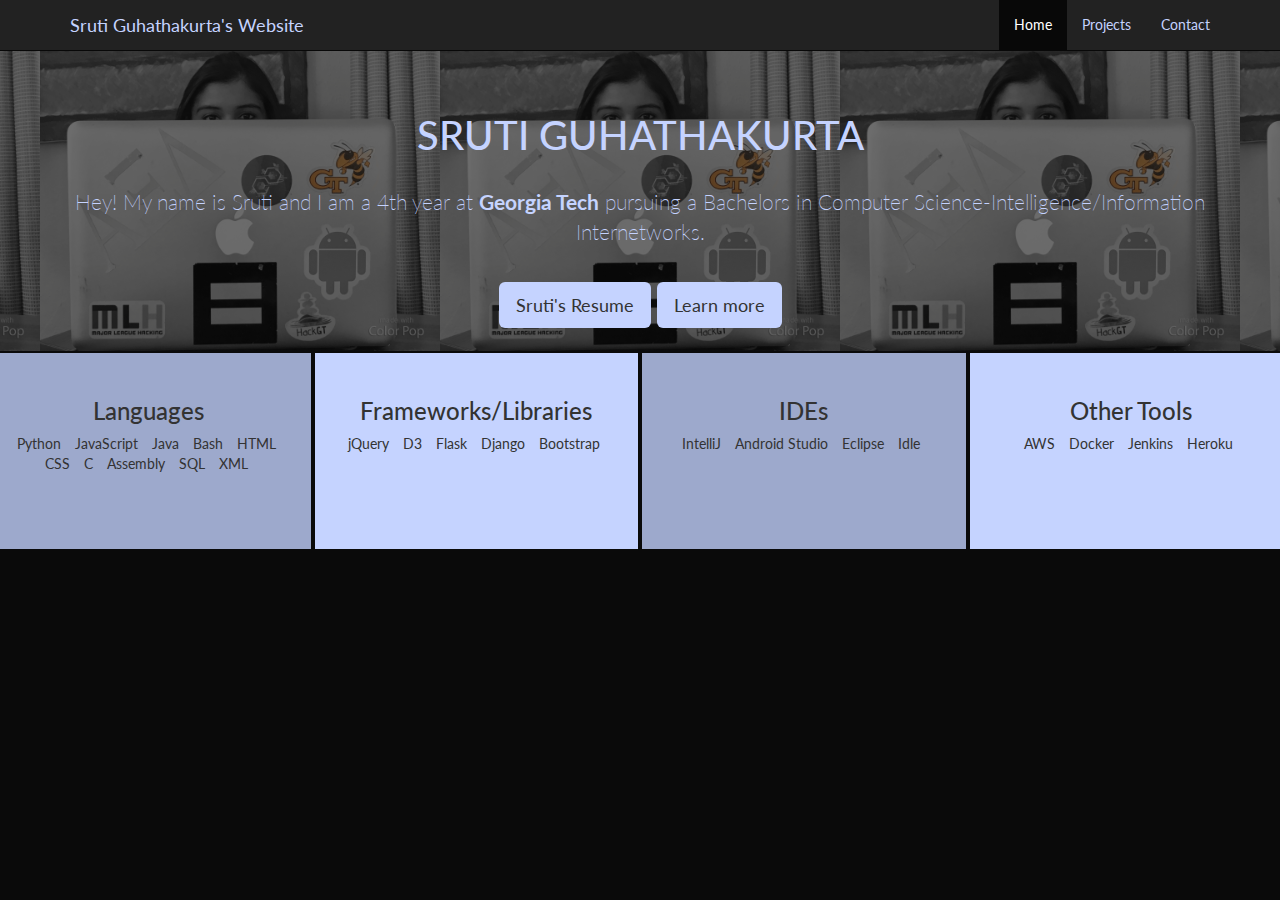
<file: src/index.html>
<!DOCTYPE html>
<html lang = "en">
<head>

    <meta charset='utf-8'>
    <title>Sruti Guhathakurta's Website</title>
    <meta name = 'description' content = "Sruti Guhathakurta's Website">
    <meta name = 'author' content = "Sruti Guhathakurta">

    <link href="https://fonts.googleapis.com/css?family=Lato:300|Quicksand" rel="stylesheet">
    <link rel= "stylesheet" type= "text/css" href= "static/css/bootstrap.min.css">
    <link rel= "stylesheet" type= "text/css" href= "static/css/style.css">

    <script type="text/javascript" src="static/scripts/jquery.min.js"></script>
    <script type="text/javascript" src="static/scripts/bootstrap.min.js"></script>
    <script type="text/javascript" src="static/scripts/jsapps.js"></script>
    <script type="text/javascript" src="static/scripts/script.js"></script>

<body>
<nav class="navbar navbar-inverse navbar-static-top" style="margin-bottom: 0px;">
    <div class="container">
        <div class="navbar-header">
            <a class="navbar-brand col" href="index.html">Sruti Guhathakurta's Website</a>
        </div>
        <div class="navbar-collapse navbar-toggleable-xs" id="bs-example-navbar-collapse-1">
            <ul class="nav navbar-nav navbar-right">
                <li class="nav-item active"><a href="index.html">Home</a></li>
                <li class="nav-item"><a class="col" href="projects.html">Projects</a></li>
                <li class="nav-item"><a class="col" href="contact.html">Contact</a></li>
            </ul>
        </div>
    </div>
</nav>
<div class="jumbotron main" style="height:300px; margin-bottom: 0px; margin-top: 0px;">

</div>
<div class="jumbotron container content maintext text-center">
    <h1 style="margin-bottom: 30px;">Sruti Guhathakurta</h1>
    <p class="mainpar">Hey! My name is Sruti and I am a 4th year at <b>Georgia Tech</b>
        pursuing a Bachelors in Computer Science-Intelligence/Information Internetworks.
    </p>
    <br>
    <p><a class="btn btn-outline-secondary btn-lg main-but" href="resume.html" role="button">Sruti's Resume</a> <a class="btn btn-outline-secondary btn-lg main-but" href="sruti.html" role="button">Learn more</a></p>
</div>
<div class="skills" style="margin-top: 0px;">
    <div class="row">
        <div class="col-md-3 dark">
            <div class="row center text-center">
                <h3>Languages</h3>
            </div>
            <ul class="center text-center list-inline">
                <li>Python</li>
                <li>JavaScript</li>
                <li>Java</li>
                <li>Bash</li>
                <li>HTML</li>
                <li>CSS</li>
                <li>C</li>
                <li>Assembly</li>
                <li>SQL</li>
                <li>XML</li>
            </ul>
        </div>
        <div class="col-md-3 light">
            <div class="row center text-center">
                <h3>Frameworks/Libraries</h3>
            </div>
            <ul class="center text-center list-inline">
                <li>jQuery</li>
                <li>D3</li>
                <li>Flask</li>
                <li>Django</li>
                <li>Bootstrap</li>
            </ul>
        </div>
        <div class="col-md-3 dark">
            <div class="row center text-center">
                <h3>IDEs</h3>
            </div>
            <ul class = "center text-center list-inline">
                <li>IntelliJ</li>
                <li>Android Studio</li>
                <li>Eclipse</li>
                <li>Idle</li>
            </ul>
        </div>
        <div class="col-md-3 light">
            <div class="row center text-center">
                <h3>Other Tools</h3>
            </div>
            <ul class="center text-center list-inline">
                <li>AWS</li>
                <li>Docker</li>
                <li>Jenkins</li>
                <li>Heroku</li>
            </ul>
        </div>
    </div>
</div>
</body>


</html>
</file>
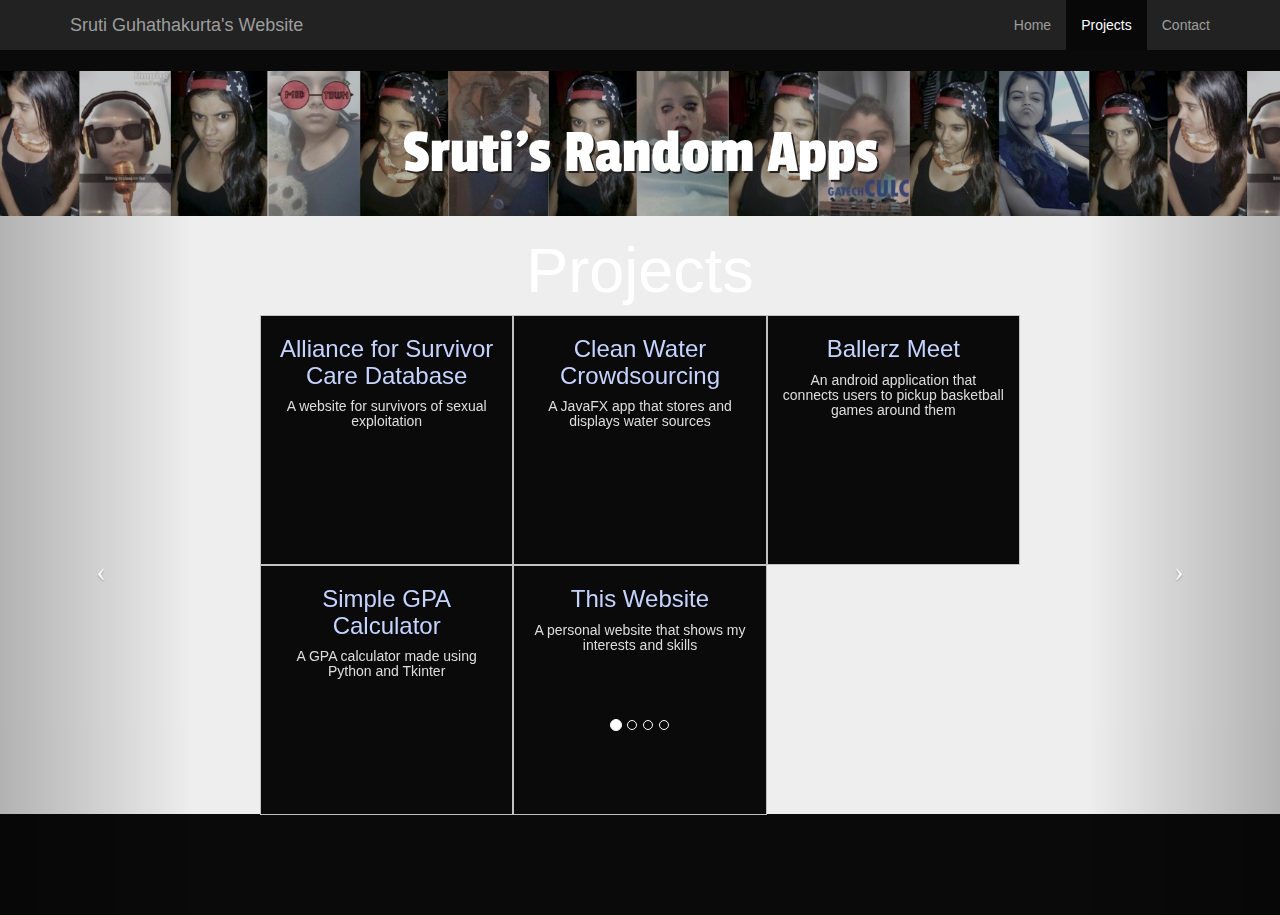
<file: src/jsapps.html>
<!DOCTYPE html>
<html lang = "en">
<head>

    <meta charset='utf-8'>
    <title>Sruti Guhathakurta's Website</title>
    <meta name = 'description' content = "Sruti Guhathakurta's Website">
    <meta name = 'author' content = "Sruti Guhathakurta">

    <link href="https://fonts.googleapis.com/css?family=Alfa+Slab+One|Hammersmith+One|Nobile|Passion+One|Russo+One|Suez+One|Viga" rel="stylesheet">
    <link rel= "stylesheet" type= "text/css" href= "static/css/bootstrap.min.css">
    <link rel= "stylesheet" type= "text/css" href= "static/css/style.css">

    <script type="text/javascript" src="static/scripts/jquery.min.js"></script>
    <script type="text/javascript" src="static/scripts/bootstrap.min.js"></script>
    <script type="text/javascript" src="static/scripts/jsapps.js"></script>
    <script type="text/javascript" src="static/scripts/script.js"></script>

</head>
<body>
<nav class="navbar navbar-inverse navbar-static-top">
    <div class="container">
        <div class="navbar-header">
            <a class="navbar-brand" href="index.html">Sruti Guhathakurta's Website</a>
        </div>
        <div class="navbar-collapse navbar-toggleable-xs" id="bs-example-navbar-collapse-1">
            <ul class="nav navbar-nav navbar-right">
                <li class="nav-item"><a href="index.html">Home</a></li>
                <li class="nav-item active"><a href="projects.html">Projects</a></li>
                <li class="nav-item"><a href="contact.html">Contact</a></li>
            </ul>
        </div>
    </div>
</nav>
<div class="jumbotron js-apps sruti-bkgrd" style="margin-top: 0;">
    <h1 class="text-center">Sruti's Random Apps</h1>
</div>
<div class="jumbotron js-apps" style="padding-top: 0;">
    <div class="text-center">
        <div id="myCarousel" class="carousel slide" data-interval="false" style="height:550px; padding:0px 0 10px 0;" data-ride="carousel">
            <ol class="carousel-indicators">
                <li data-target="#myCarousel" data-slide-to="0" class="active"></li>
                <li data-target="#myCarousel" data-slide-to="1"></li>
                <li data-target="#myCarousel" data-slide-to="2"></li>
                <li data-target="#myCarousel" data-slide-to="3"></li>
            </ol>
            <div class="carousel-inner proj-carousel" role="listbox">
                <div class="item active">
                    <div class="container">
                        <div class="projects col-md-8 col-md-offset-2" style="padding-bottom:100px;">
                            <h1>Projects</h1>
                            <div class="row">
                                <div class="col-md-4 project" style="height:250px;">
                                    <a href="#">
                                        <h3>Alliance for Survivor Care Database</h3>
                                        <h5>A website for survivors of sexual exploitation</h5>
                                    </a>
                                </div>
                                <div class="col-md-4 project" style="height:250px;">
                                    <a href="#">
                                        <h3>Clean Water Crowdsourcing</h3>
                                        <h5>A JavaFX app that stores and displays water sources</h5>
                                    </a>
                                </div>
                                <div class="col-md-4 project" style="height:250px;">
                                    <a href="#">
                                        <h3>Ballerz Meet</h3>
                                        <h5>An android application that connects users to pickup basketball games around them</h5>
                                    </a>
                                </div>
                            </div>
                            <div class="row">
                                <div class="col-md-4 project" style="height:250px;">
                                    <a href="#">
                                        <h3>Simple GPA Calculator</h3>
                                        <h5>A GPA calculator made using Python and Tkinter</h5>
                                    </a>
                                </div>
                                <div class="col-md-4 project" style="height:250px;">
                                    <a href="#">
                                        <h3>This Website</h3>
                                        <h5>A personal website that shows my interests and skills</h5>
                                    </a>
                                </div>
                            </div>
                        </div>
                    </div>
                </div>
                <div class="item">
                    <div class="container">
                        <div class="gpa-calc" style="padding-bottom: 100px;">
                            <form class="container form-horizontal" id="gpa-form">
                                <h2 class="form-group row gpa-title">?Whats my GPA?</h2>
                                <div class="form-group row">
                                    <label style="width:30ch; display:inline-block;">Class</label>
                                    <label style="width:15ch; display:inline-block;">Grade</label>
                                    <label style="width:15ch; display:inline-block;">Credits</label>
                                </div>
                                <div class="form-group row class-info">
                                    <input type="text" autocomplete=off class="form-control form-control-inline class-input" style="width:30ch; display:inline-block;">
                                    <input type="text" autocomplete=off class="form-control form-control-inline grade-input" style="width:15ch; display:inline-block;">
                                    <input type="text" autocomplete=off class="form-control form-control-inline creds-input" style="width:15ch; display:inline-block;">
                                </div>
                                <div class="form-group row class-info">
                                    <input type="text" autocomplete=off class="form-control form-control-inline class-input" style="width:30ch; display:inline-block;">
                                    <input type="text" autocomplete=off class="form-control form-control-inline grade-input" style="width:15ch; display:inline-block;">
                                    <input type="text" autocomplete=off class="form-control form-control-inline creds-input" style="width:15ch; display:inline-block;">
                                </div>
                                <div class="form-group row class-info">
                                    <input type="text" autocomplete=off class="form-control form-control-inline class-input" style="width:30ch; display:inline-block;">
                                    <input type="text" autocomplete=off class="form-control form-control-inline grade-input" style="width:15ch; display:inline-block;">
                                    <input type="text" autocomplete=off class="form-control form-control-inline creds-input" style="width:15ch; display:inline-block;">
                                </div>
                                <div class="form-group row class-info">
                                    <input type="text" autocomplete=off class="form-control form-control-inline class-input" style="width:30ch; display:inline-block;">
                                    <input type="text" autocomplete=off class="form-control form-control-inline grade-input" style="width:15ch; display:inline-block;">
                                    <input type="text" autocomplete=off class="form-control form-control-inline creds-input" style="width:15ch; display:inline-block;">
                                </div>
                                <div class="form-group row class-info">
                                    <input type="text" autocomplete=off class="form-control form-control-inline class-input" style="width:30ch; display:inline-block;">
                                    <input type="text" autocomplete=off class="form-control form-control-inline grade-input" style="width:15ch; display:inline-block;">
                                    <input type="text" autocomplete=off class="form-control form-control-inline creds-input" style="width:15ch; display:inline-block;">
                                </div>

                                <div class="form-group row add-class" id="add-class">
                                    <button type="button" class="form-control btn btn-default" style="width:61ch;">Add Class</button>
                                </div>
                                <div class="form-group row">
                                    <button class="btn-default btn-lg col-md-4 col-md-offset-4" id="calculate" type="button">Calculate</button>
                                </div>
                            </form>
                        </div>
                    </div>

                </div>

                <div class="item">
                    <div class="container">
                        <div class="type-speed">
                            <h1>More Coming Soon!</h1>
                        </div>
                    </div>
                </div>
                <div class="item">
                    <div class="container">
                        <img width="700" src="static/images/sruti_1.jpg" alt="Flower">
                    </div>
                </div>

                <a class="left carousel-control" href="#myCarousel" role="button" data-slide="prev">
                    <span class="icon-prev" aria-hidden="true"></span>
                    <span class="sr-only">Previous</span>
                </a>
                <a class="right carousel-control" href="#myCarousel" role="button" data-slide="next">
                    <span class="icon-next" aria-hidden="true"></span>
                    <span class="sr-only">Next</span>
                </a>
            </div>
        </div>
    </div>
</div>

</body>
</html>
</file>
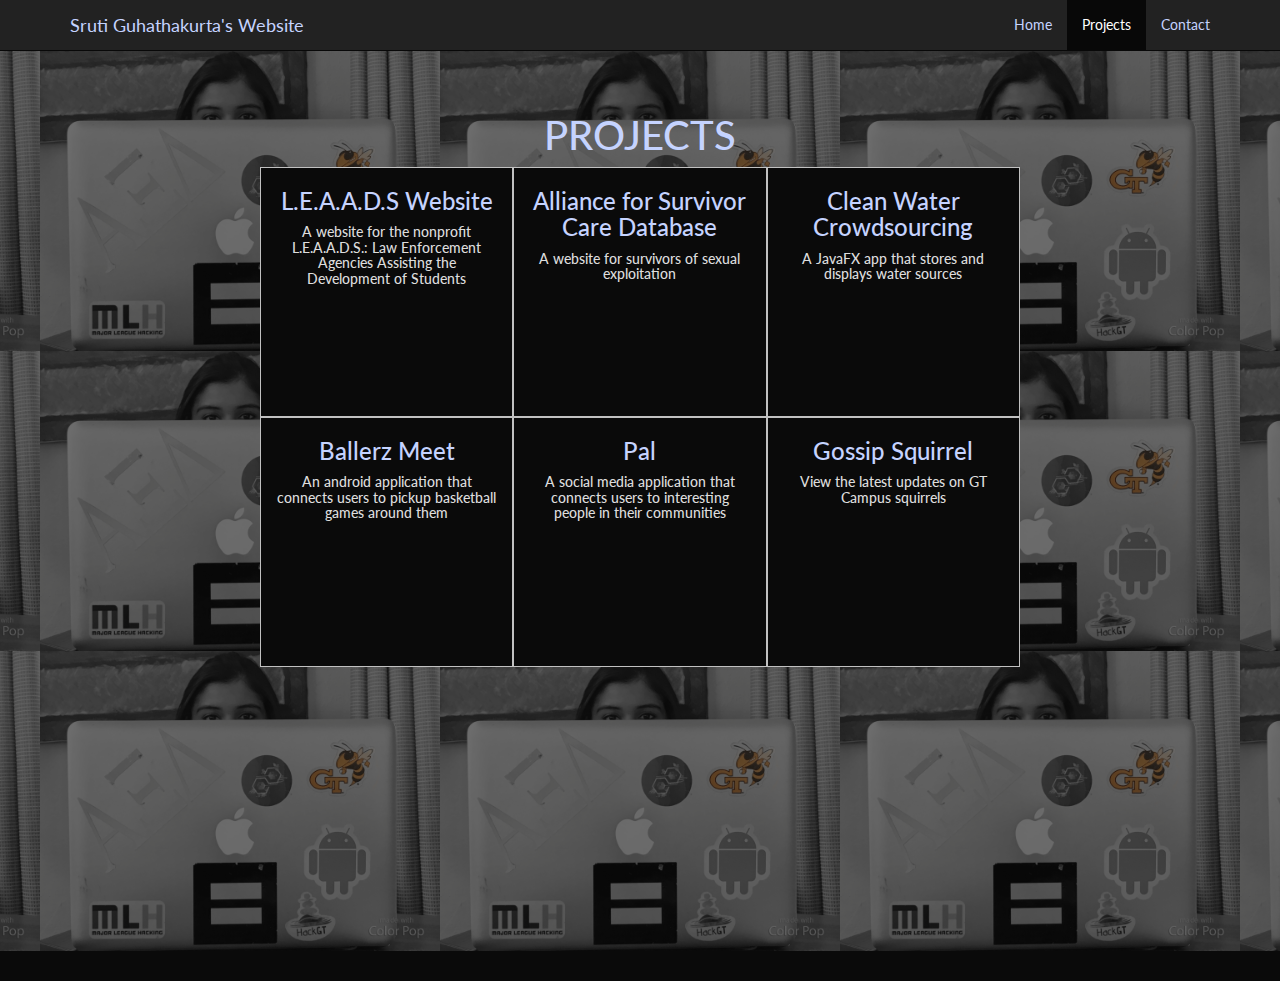
<file: src/projects.html>
<!DOCTYPE html>
<html lang = "en">
<head>

    <meta charset='utf-8'>
    <title>Sruti Guhathakurta's Website</title>
    <meta name = 'description' content = "Sruti Guhathakurta's Website">
    <meta name = 'author' content = "Sruti Guhathakurta">

    <link href="https://fonts.googleapis.com/css?family=Lato:300|Quicksand" rel="stylesheet">
    <link rel= "stylesheet" type= "text/css" href= "static/css/bootstrap.min.css">
    <link rel= "stylesheet" type= "text/css" href= "static/css/style.css">

    <script type="text/javascript" src="static/scripts/jquery.min.js"></script>
    <script type="text/javascript" src="static/scripts/bootstrap.min.js"></script>
    <script type="text/javascript" src="static/scripts/jsapps.js"></script>
    <script type="text/javascript" src="static/scripts/script.js" defer></script>


</head>
<body onload="loaded();">
<nav class="navbar navbar-inverse navbar-static-top" style="margin-bottom: 0px;">
    <div class="container">
        <div class="navbar-header">
            <a class="navbar-brand col" href="index.html">Sruti Guhathakurta's Website</a>
        </div>
        <div class="navbar-collapse navbar-toggleable-xs" id="bs-example-navbar-collapse-1">
            <ul class="nav navbar-nav navbar-right">
                <li class="nav-item"><a class="col" href="index.html">Home</a></li>
                <li class="nav-item active"><a href="projects.html">Projects</a></li>
                <li class="nav-item"><a class="col" href="contact.html">Contact</a></li>
            </ul>
        </div>
    </div>
</nav>
<div class="main jumbotron projects-page">

</div>
<div class="maintext jumbotron">
    <div class="projects">
        <div class="text-center">
            <h1>Projects</h1>
        </div>
        <div class="container text-center">
            <div class="projects col-md-8 col-md-offset-2">
                <div class="row">
                    <div class="col-md-4 project d" style="height:250px;">
                        <a href="#">
                            <h3 class="col">L.E.A.A.D.S Website </h3>
                            <h5>A website for the nonprofit L.E.A.A.D.S.: Law Enforcement Agencies Assisting the Development of Students</h5>
                        </a>
                    </div>
                    <div class="col-md-4 project d" style="height:250px;">
                        <a href="#">
                            <h3 class="col">Alliance for Survivor Care Database </h3>
                            <h5>A website for survivors of sexual exploitation</h5>
                        </a>
                    </div>
                    <div class="col-md-4 project l" style="height:250px;">
                        <a href="#">
                            <h3 class="col">Clean Water Crowdsourcing </h3>
                            <h5>A JavaFX app that stores and displays water sources</h5>
                        </a>
                    </div>
                </div>
                <div class="row">
                    <div class="col-md-4 project d" style="height:250px;">
                        <a href="#">
                            <h3 class="col">Ballerz Meet </h3>
                            <h5>An android application that connects users to pickup basketball games around them</h5>
                        </a>
                    </div>
                    <div class="col-md-4 project l" style="height:250px;">
                        <a href="#">
                            <h3 class="col">Pal </h3>
                            <h5>A social media application that connects users to interesting people in their communities</h5>
                        </a>
                    </div>
                    <div class="col-md-4 project l" style="height:250px;">
                        <a href="#">
                            <h3 class="col">Gossip Squirrel</h3>
                            <h5>View the latest updates on GT Campus squirrels</h5>
                        </a>
                    </div>
                </div>
            </div>
            <div class="projdescription container col-md-8 col-md-offset-2">
                <div class="proj-header">
                    <h2 class="text-center">L.E.A.A.D.S. Website<span><a href="https://github.com/SrutiG/LEAADS-website"><img style="margin-left: 10px;" src="static/images/GitHub.png"></a></span></h2>
                </div>
                <div class="col-md-6 proj-img">
                    <div class="proj-images">
                        <img src="static/images/leaads1.png" width="170">
                        <img src="static/images/leaads2.png" width="170">
                        <img src="static/images/leaads3.png" width="170">
                        <img src="static/images/leaads4.png" width="170">
                        <img src="static/images/leaads5.png" width="170">
                    </div>
                </div>
                <div class="col-md-6 proj-text">
                    <p style="text-align: left;">L.E.A.A.D.S. is an organization that has been around for over ten years. They needed a website
                        to track children, volunteers, and parents and showcase upcoming opportunities. I am working with a team of 6 to create
                        a website that embodies the character of the organization and has an admin portal to add blog posts, manage members
                        and opportunities, and change pictures.</p>
                </div>
            </div>
            <div class="projdescription container media col-md-8 col-md-offset-2">
                <div class="proj-header media-middle">
                    <h2 class="text-center">Alliance for Survivor Care Database<span><a href="https://github.com/michaelchen523/allianceDatabase"><img style="margin-left: 10px;" src="static/images/GitHub.png"></a></span></h2>
                </div>
                <div class="col-md-6 proj-img">
                    <div class="proj-images">
                        <img src="static/images/alliance2.png" width="325">
                        <img src="static/images/alliance1.png" width="325">
                    </div>
                </div>
                <div class="col-md-6 proj-text">
                    <p style="text-align: left;">I am working with a team of 5 to create a internal website for organizations that
                        connects survivors of sexual exploitation to resources in the area. We are using the Flask framework, Bootstrap, and
                        Javascript to create a user-friendly website for the organizations.</p>
                </div>
            </div>
            <div class="projdescription container col-md-8 col-md-offset-2">
                <div class="proj-header">
                    <h2 class="text-center">Clean Water Crowdsourcing<span><a href="https://github.com/SrutiG/SRAT-website"><img style="margin-left: 10px;" src="static/images/GitHub.png"></a></span></h2>
                </div>
                <div class="col-md-6 proj-img">
                    <div class="proj-images">
                        <img src="static/images/srat4.png" width="225">
                        <img src="static/images/srat5.png" width="225">
                        <br>
                        <img src="static/images/srat2.png" width="140">
                        <img src="static/images/srat3.png" width="140">
                    </div>
                </div>
                <div class="col-md-6 proj-text">
                    <p style="text-align: left;">This is a JavaFX application that displays a map of available water sources in the
                        area. I worked together with a team of 5 to create this app. After the JavaFX app was finished I worked on creating a website using Django that
                        displays graphs of virus and contaminant PPM over time using D3.js and allows people to submit water reports.</p>
                </div>
            </div>
            <div class="projdescription media container col-md-8 col-md-offset-2">
                <div class="proj-header">
                    <h2 class="text-center">Ballerz Meet<span><a href="https://github.com/SrutiG/BallersMeet"><img style="margin-left: 10px;" src="static/images/GitHub.png"></a></span></h2>
                </div>
                <div class="col-md-6 proj-img">
                    <div class="proj-images" style="position:absolute; margin-bottom:-100px; bottom:50%;">
                        <img src="static/images/ballersmeet8.png" width="40%">
                        <img src="static/images/ballersmeet3.png" width="40%">
                    </div>
                </div>
                <div class="col-md-6 proj-text">
                    <p style="text-align: left;">During HackGT 2016, me and a friend of mine decided to make an Android application that connects
                        people to pickup basketball games in the area. We are now working on new features and adding more elements to the user interface.</p>
                </div>
            </div>
            <div class="projdescription container col-md-8 col-md-offset-2">
                <div class="proj-header">
                    <h2 class="text-center">Pal<span><a href="https://github.com/SrutiG/Around"><img style="margin-left: 10px;" src="static/images/GitHub.png"></a></span></h2>
                </div>
                <div class="col-md-6 proj-img">
                    <div class="proj-images">
                        <img src="static/images/pal.png" width="100">
                        <img src="static/images/pal2.png" width="100">
                        <img src="static/images/pal3.png" width="100">
                        <img src="static/images/pal4.png" width="100">
                        <img src="static/images/pal6.png" width="100">
                    </div>
                </div>
                <div class="col-md-6 proj-text">
                    <p style="text-align: left;">Our main goal for Pal is to make people become more closely connected with their communities
                        and meet people different from their usual circle. Pal has a heatmap on the home page to show
                        which areas are the most active. Users can view others nearby and post to their local feed to plan events
                        with people around them. </p>
                </div>
            </div>
            <div class="projdescription container col-md-8 col-md-offset-2">
                <div class="proj-header">
                    <h2 class="text-center">Gossip Squirrel<span><a href="https://github.com/baileybercik/GossipSquirrel"><img style="margin-left: 10px;" src="static/images/GitHub.png"></a></span></h2>
                </div>
                <div class="col-md-6 proj-img">
                    <div class="proj-images">
                        <img src="static/images/gossipsquirrel1.png" width="220">
                        <img src="static/images/gossipsquirrel2.png" width="220">
                        <img src="static/images/gossipsquirrel3.png" width="220">
                        <img src="static/images/gossipsquirrel4.png" width="220">
                    </div>
                </div>
                <div class="col-md-6 proj-text">
                    <p style="text-align: left;">At the Georgia Tech Appathon, me and a friend made a website using Django where users can
                        submit gossip about the campus squirrels. The website includes a map that shows 10 recently spotted squirrels and
                        pictures of the favorite squirrels.</p>
                </div>
            </div>
        </div>

    </div>
</div>
</div>

</body>

</html>
</file>
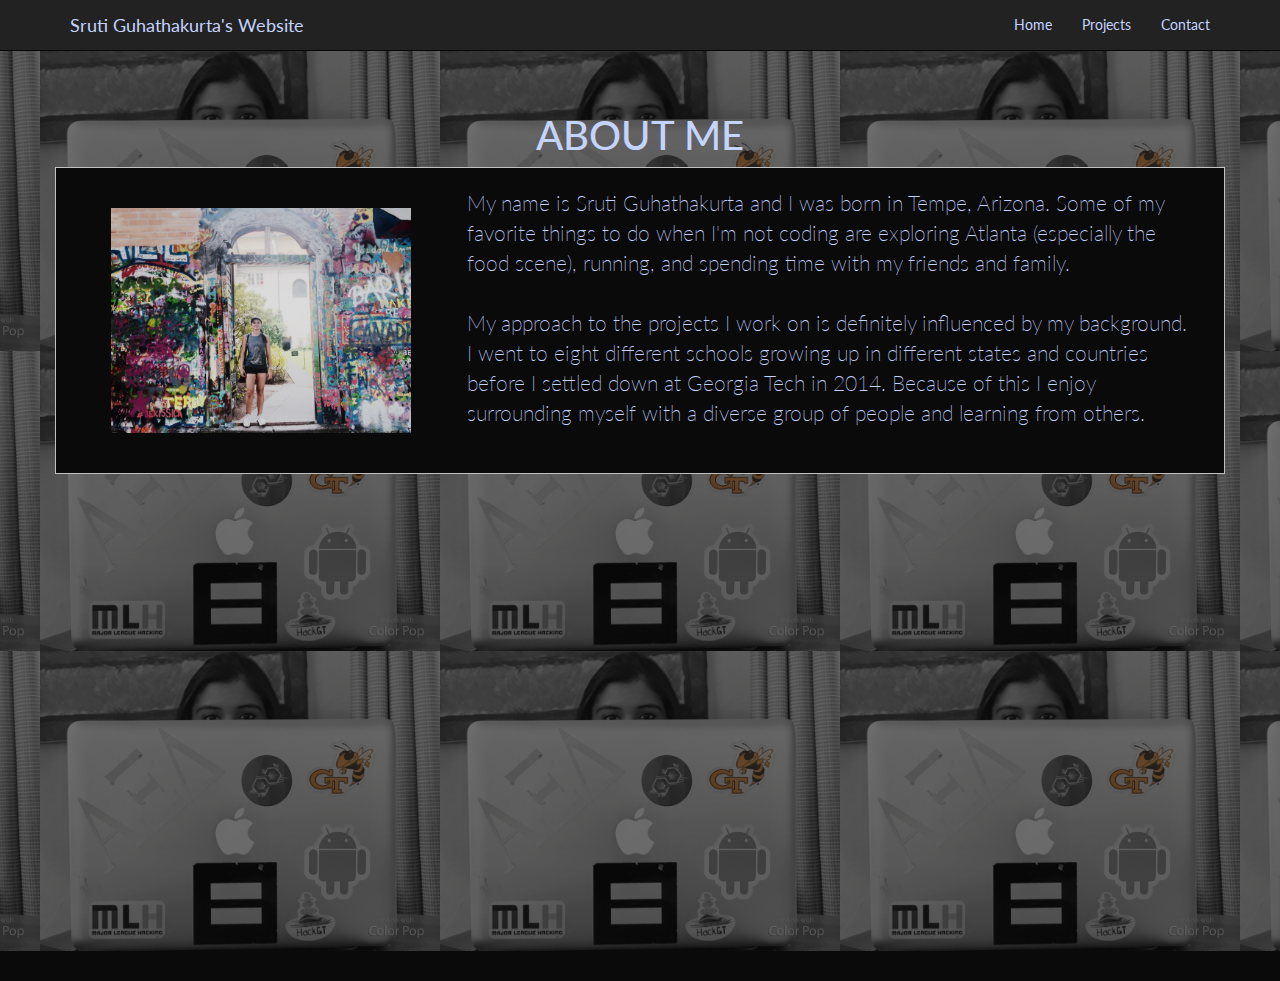
<file: src/sruti.html>
<!DOCTYPE html>
<html lang = "en">
<head>

    <meta charset='utf-8'>
    <title>Sruti Guhathakurta's Website</title>
    <meta name = 'description' content = "Sruti Guhathakurta's Website">
    <meta name = 'author' content = "Sruti Guhathakurta">
    <link href="https://fonts.googleapis.com/css?family=Lato:300|Quicksand" rel="stylesheet">
    <link rel= "stylesheet" type= "text/css" href= "static/css/bootstrap.min.css">
    <link rel= "stylesheet" type= "text/css" href= "static/css/style.css">
<body>
<nav class="navbar navbar-inverse navbar-static-top" style="margin-bottom: 0px;">
    <div class="container">
        <div class="navbar-header">
            <a class="navbar-brand col" href="index.html">Sruti Guhathakurta's Website</a>
        </div>
        <div class="navbar-collapse navbar-toggleable-xs" id="bs-example-navbar-collapse-1">
            <ul class="nav navbar-nav navbar-right">
                <li class="nav-item"><a class="col" href="index.html">Home</a></li>
                <li class="nav-item"><a class="col" href="projects.html">Projects</a></li>
                <li class="nav-item"><a class="col" href="contact.html">Contact</a></li>
            </ul>
        </div>
    </div>
</nav>

<div class="main jumbotron about-me">

</div>
<div class="maintext jumbotron">
    <div class="text-center">
        <h1>About Me</h1>
    </div>
    <div class="sruti-post content container">
        <div class="about-me-pic col-md-4">
            <img src="static/images/sruti_1.jpg" alt="Sruti Picture" width="300" style="float:left; margin:20px;">
        </div>
        <div class="about-me-text col-md-8">
            <p class="mainpar">
                My name is Sruti Guhathakurta and I was born in Tempe, Arizona.
                Some of my favorite things to do when I'm not coding are exploring Atlanta (especially the food scene),
                running, and spending time with my friends and family.
                <br>
                <br>
                My approach to the projects I work on is definitely influenced by my background. I went to
                eight different schools growing up in different states and countries before I settled down at Georgia Tech in 2014.
                Because of this I enjoy surrounding myself with a diverse group of people and learning from others.
            </p>
        </div>
    </div>
</div>




<script src="static/scripts/bootstrap.min.js"></script>
</body>
</html>
</file>
<file: src/static/css/style.css>
:root {

    --colorPrimaryDark: #0a0a0a;
    --colorPrimary: #9DA9CC;
    --colorAccent: #C5D3FF;
    --nav: #222222;
    --header: #DDDDDD;
    --hover: #333333;
    --texthover: #eeeeee;
    --text: #333333;
    --border: #C1C1C1;
}

body {
    background-color: var(--colorPrimaryDark);
    font-family: 'Lato', sans-serif;
}

nav {
    background-color: var(--nav) ! important;
}

.main {
    background-image: url(../images/SrutiComputer5.PNG);
    background-size: 400px;
    background-position: center;
    position: relative;
    z-index: -1;
    opacity: 0.4;
}

.projects-page, .about-me {
    height: 100vh;
}

.resume-page {
    height: 200vh;
}

.one-view {
    height: 300px;
    margin-top: 0px;
    margin-bottom: 0px;
}
.maintext {
    position: absolute;
    top: 5%;
    background: none ! important;
    margin: auto;
    width: 100%;
}

.projectlist {
    margin-top: 20px;

}

.proj-carousel {
    margin-top: none;
    background-color: inherit;
}

.js-apps h1, h2, h3, p {
    color: #FFFFFF;
}

.sruti-bkgrd {
    text-shadow: 2px 2px #222;
    font-family: 'Passion One', cursive;
    margin:0 ! important;
    height:145px;
    background-image: url(../images/web-bkgrd.jpg);
    background-size: auto 150px;
}

.sruti-bkgrd h1 {
    margin: auto;
}

.js-apps h4, label, a {
    color: #CCCCCC;
}

.main h1, h2, h3, p {
    color: var(--colorAccent);
}

.main h1 {
    text-transform: uppercase;
    font-size:40px;
}

.main h4, label, a {
    color: var(--header);
}
.maintext h1, h2, h3, p {
    color: var(--colorAccent);
}

.maintext h1 {
    text-transform: uppercase;
    font-size:40px;
}

.maintext h4, label, a {
    color: var(--header);
}
.mainpar a {
    color: var(--texthover);
}


.skills h3 {
    color: var(--text);
}

.skills ul {
    color: var(--text);
}

.project {
    background-color: var(--colorPrimaryDark);
    border-style: solid;
    border-color: var(--border);
    border-width: 1px;
}

.project h4 {
    color: var(--header);
}

.project a:hover {
    text-decoration: none ! important;
    color: var(--header);
}

.project:hover {
    background-color: var(--hover);
}

.description {
   background-color: var(--colorPrimaryDark);
}

.gpa-calc {
    border-color: #DDDDDD;

}

.why-i-code h2, p{
    color: var(--colorPrimaryDark);
}

.mainpar {
    color: var(--colorAccent);
}

.about-me {
    background-color: var(--colorPrimaryDark);
}

.col {
    color: var(--colorAccent) !important;
}

.main-but {
    color: var(--text);
    background-color: var(--colorAccent);
}

.projdescription {
    background-color: var(--colorPrimaryDark);
    border-style: solid;
    border-color: var(--border);
    border-width: 1px;
}

.dark {
    background-color: var(--colorPrimary);
    padding-top: 25px;
    height: 200px;
    border-style: solid;
    border-color: var(--colorPrimaryDark);
    border-width: 2px;
}

.light {
    background-color: var(--colorAccent);
    padding-top: 25px;
    height: 200px;
    border-style: solid;
    border-color: var(--colorPrimaryDark);
    border-width: 2px;
}

.proj-header {
    margin-bottom: 25px;
    border-bottom: solid var(--border) 1px;
}

.proj-img {
    padding: 20px;
    background-color: var(--nav);
    border-style: solid;
    border-color: var(--colorPrimaryDark);
    border-width: 2px;
}

.proj-text {
    padding: 20px;
    background-color: var(--nav);
    display: flex;
    align-items: center;
    justify-content: center;
    border-style: solid;
    border-color: var(--colorPrimaryDark);
    border-width: 2px;
}

.proj-text p {
   display: table-cell;
   color: var(--border);
   text-size: 15px;
}

.proj-img {
    display: block;
    height: 100%;
    vertical-align: middle;
    position:relative;
}

.sruti-post {
    background-color: var(--colorPrimaryDark);
    padding: 20px;
    border-style: solid;
    border-color: var(--border);
    border-width: 1px;
}
</file>
